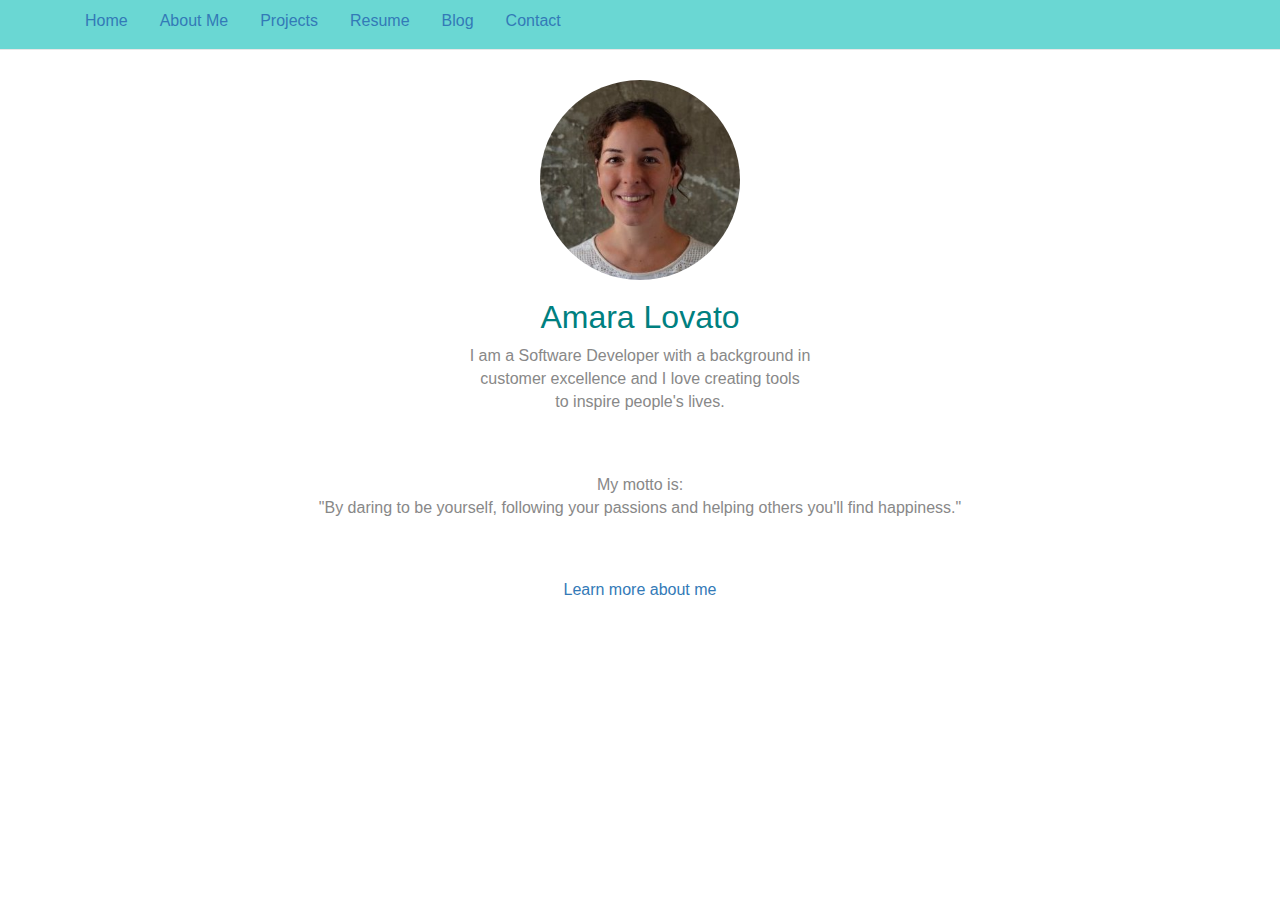
<file: index.html>
<!DOCTYPE html>
<html lang="en">
  <head>
    <meta charset="utf-8">
    <meta http-equiv="X-UA-Compatible" content="IE=edge">
    <meta name="viewport" content="width=device-width, initial-scale=1">
    <!-- The above 3 meta tags *must* come first in the head; any other head content must come *after* these tags -->
    <title>Amara Lovato website</title>
    <!-- Bootstrap -->
    <link href="css/bootstrap.min.css" rel="stylesheet">
    <link rel="stylesheet" href="css/main.css" />
    <link rel="stylesheet"
    href="http://fonts.googleapis.com/css?family=Lato:100,300,400">
    <link rel="stylesheet" href="https://cdnjs.cloudflare.com/ajax/libs/font-awesome/4.7.0/css/font-awesome.min.css">
    <!-- HTML5 shim and Respond.js for IE8 support of HTML5 elements and media queries -->
    <!-- WARNING: Respond.js doesn't work if you view the page via file:// -->
    <!--[if lt IE 9]>
      <script src="https://oss.maxcdn.com/html5shiv/3.7.3/html5shiv.min.js"></script>
      <script src="https://oss.maxcdn.com/respond/1.4.2/respond.min.js"></script>
    <![endif]-->
  </head>
  <body>
    <header>
      <nav class="navbar navbar-default navbar-static-top">
        <div class="container">
          <ul class="nav nav-pills">
            <li role="presentation" class="menu"><a href="index.html">Home</a></li>
            <li role="presentation" class="menu"><a href="about-me.html">About Me</a></li>
            <li role="presentation" class="menu"><a href="projects.html">Projects</a></li>
            <li role="presentation" class="menu"><a href="resume.html">Resume</a></li>
            <li role="presentation" class="menu"><a href="blog.html">Blog</a></li>
            <li role="presentation" class="menu"><a href="mailto:amaralovato@gmail.com?subject=Reaching%20Out&body=Email%20content">Contact</a></li>
          </ul>
        </div>
      </nav>
    </header>
    <div class="container">
      <div id="top">
          <img id="picture" class="img-responsive" src="img/Amara.jpeg" alt="Image of me">
      </div>
      <div class="homepage-center">
        <h1>Amara Lovato</h1>
          <p class="brief-me">I am a Software Developer with a background in<br />
            customer excellence and I love creating tools<br />
            to inspire people's lives.
          </p>
          <p class="quote">
            My motto is:<br />
            "By daring to be yourself, following your passions and helping others you'll find happiness."<br />
          </p>
          <p class="bottom">
            <a href="about-me.html">Learn more about me</a>
          </p>
      </div>
    </div>
    <!-- <footer class="primary-footer">
      <small class="copyright">&copy; Amara Lovato</small>
      <ul class="social-media">
        <li class="social-media">
          <a href="https://github.com/pixapi" target="_blank"><i class="fa fa-github fa-lg" aria-hidden="true"></i></a>
        </li>
        <li class="social-media">
          <a href="https://twitter.com/amaralovato" target="_blank"><i class="fa fa-twitter fa-lg" aria-hidden="true"></i>
        </li>
        <li class="social-media">
          <a href="https://www.linkedin.com/in/amaralovato" target="_blank"><i class="fa fa-linkedin fa-lg" aria-hidden="true"></i></a>
        </li>
        <li class="social-media">
          <a href="https://www.instagram.com/amaralovato/" target="_blank"><i class="fa fa-instagram fa-lg" aria-hidden="true"></i></a>
        </li>
      </ul>
    </footer> -->
    <!-- jQuery (necessary for Bootstrap's JavaScript plugins) -->
    <script src="https://ajax.googleapis.com/ajax/libs/jquery/1.12.4/jquery.min.js"></script>
    <!-- Include all compiled plugins (below), or include individual files as needed -->
    <script src="js/bootstrap.min.js"></script>
  </body>
</html>
</file>
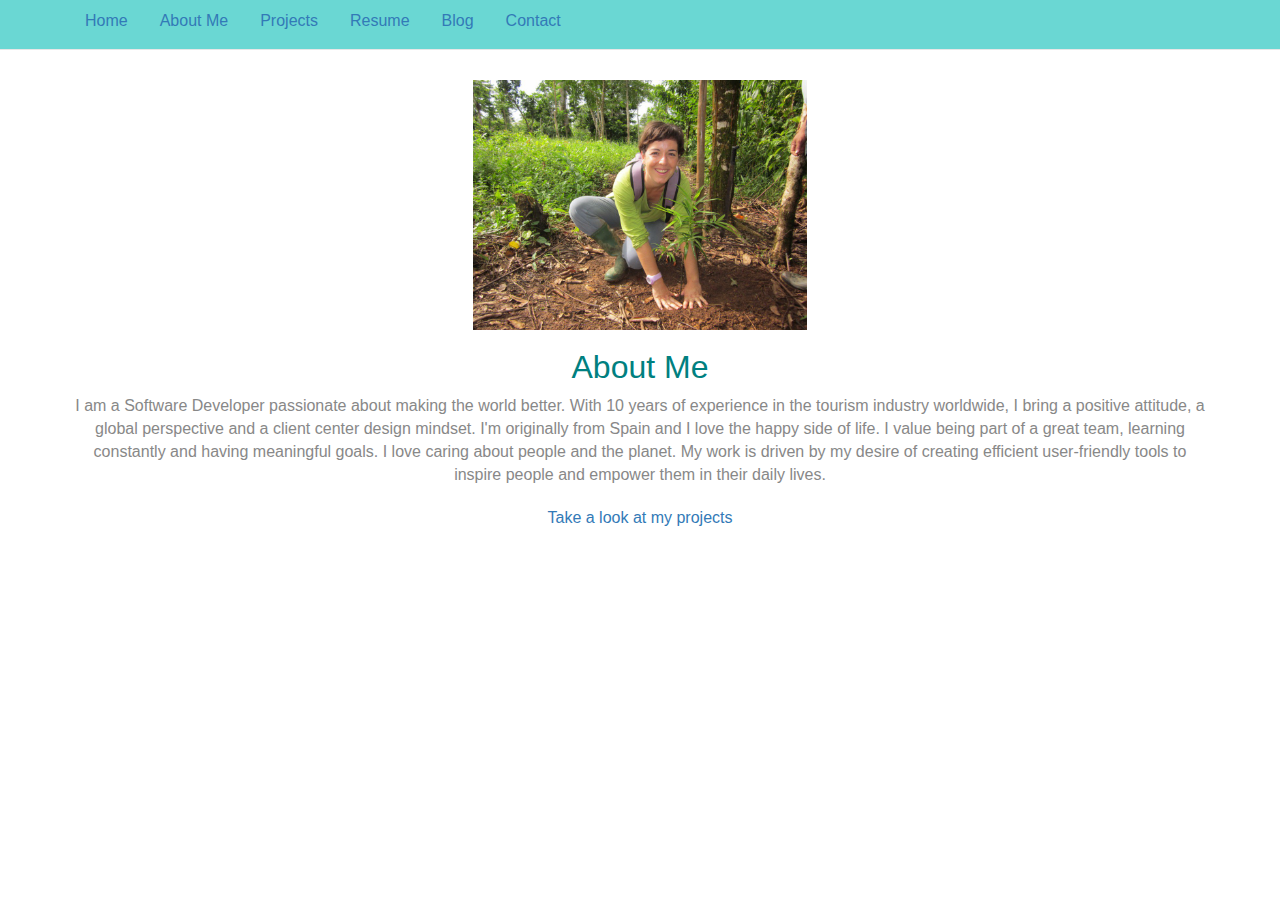
<file: about-me.html>
<!DOCTYPE html>
<html lang="en">
  <head>
    <meta charset="utf-8">
    <meta http-equiv="X-UA-Compatible" content="IE=edge">
    <meta name="viewport" content="width=device-width, initial-scale=1">
    <!-- The above 3 meta tags *must* come first in the head; any other head content must come *after* these tags -->
    <title>Amara Lovato website</title>
    <!-- Bootstrap -->
    <link href="css/bootstrap.min.css" rel="stylesheet">
    <link rel="stylesheet" href="css/main.css" />
    <link rel="stylesheet"
    href="http://fonts.googleapis.com/css?family=Lato:100,300,400">
    <link rel="stylesheet" href="https://cdnjs.cloudflare.com/ajax/libs/font-awesome/4.7.0/css/font-awesome.min.css">
    <!-- HTML5 shim and Respond.js for IE8 support of HTML5 elements and media queries -->
    <!-- WARNING: Respond.js doesn't work if you view the page via file:// -->
    <!--[if lt IE 9]>
      <script src="https://oss.maxcdn.com/html5shiv/3.7.3/html5shiv.min.js"></script>
      <script src="https://oss.maxcdn.com/respond/1.4.2/respond.min.js"></script>
    <![endif]-->
  </head>
  <body>
    <header>
      <nav class="navbar navbar-default navbar-static-top">
        <div class="container">
          <ul class="nav nav-pills">
            <li role="presentation" class="menu"><a href="index.html">Home</a></li>
            <li role="presentation" class="menu"><a href="about-me.html">About Me</a></li>
            <li role="presentation" class="menu"><a href="projects.html">Projects</a></li>
            <li role="presentation" class="menu"><a href="resume.html">Resume</a></li>
            <li role="presentation" class="menu"><a href="blog.html">Blog</a></li>
            <li role="presentation" class="menu"><a href="mailto:amaralovato@gmail.com?subject=Reaching%20Out&body=Email%20content">Contact</a></li>
          </ul>
        </div>
      </nav>
    </header>
    <div class="container">
      <div id="top">
      <img id="tree" class="img-responsive" src="img/tree_wawashang.jpg" alt="Planting a tree in Nicaragua rainforest">
      </div>
      <div class="homepage-center">
        <h1>About Me</h1>
          <p class="long-me">
            I am a Software Developer passionate about making the world better.
            With 10 years of experience in the tourism industry worldwide,
            I bring a positive attitude, a global perspective and a client center
            design mindset. I'm originally from Spain and I love the happy side of life.
            I value being part of a great team, learning constantly
            and having meaningful goals. I love caring about people and the planet.
            My work is driven by my desire of creating efficient user-friendly
            tools to inspire people and empower them in their daily lives.
          </p>
          <p class="learn-more">
            <a href="projects.html">Take a look at my projects</a>
          </p>
      </div>
    </div>
    <!-- <footer class="primary-footer">
      <small class="copyright">&copy; Amara Lovato</small>
      <ul class="social-media">
        <li class="social-media">
          <a href="https://github.com/pixapi"/><i class="fa fa-github fa-lg" aria-hidden="true"></i></a>
        </li>
        <li class="social-media">
          <a href="https://twitter.com/amaralovato"><i class="fa fa-twitter fa-lg" aria-hidden="true"></i>
        </li>
        <li class="social-media">
          <a href="https://www.linkedin.com/in/amaralovato"><i class="fa fa-linkedin fa-lg" aria-hidden="true"></i></a>
        </li>
        <li class="social-media">
          <a href="https://www.instagram.com/amaralovato/"><i class="fa fa-instagram fa-lg" aria-hidden="true"></i></a>
        </li>
      </ul>
    </footer> -->
    <!-- jQuery (necessary for Bootstrap's JavaScript plugins) -->
    <script src="https://ajax.googleapis.com/ajax/libs/jquery/1.12.4/jquery.min.js"></script>
    <!-- Include all compiled plugins (below), or include individual files as needed -->
    <script src="js/bootstrap.min.js"></script>
  </body>
</html>
</file>
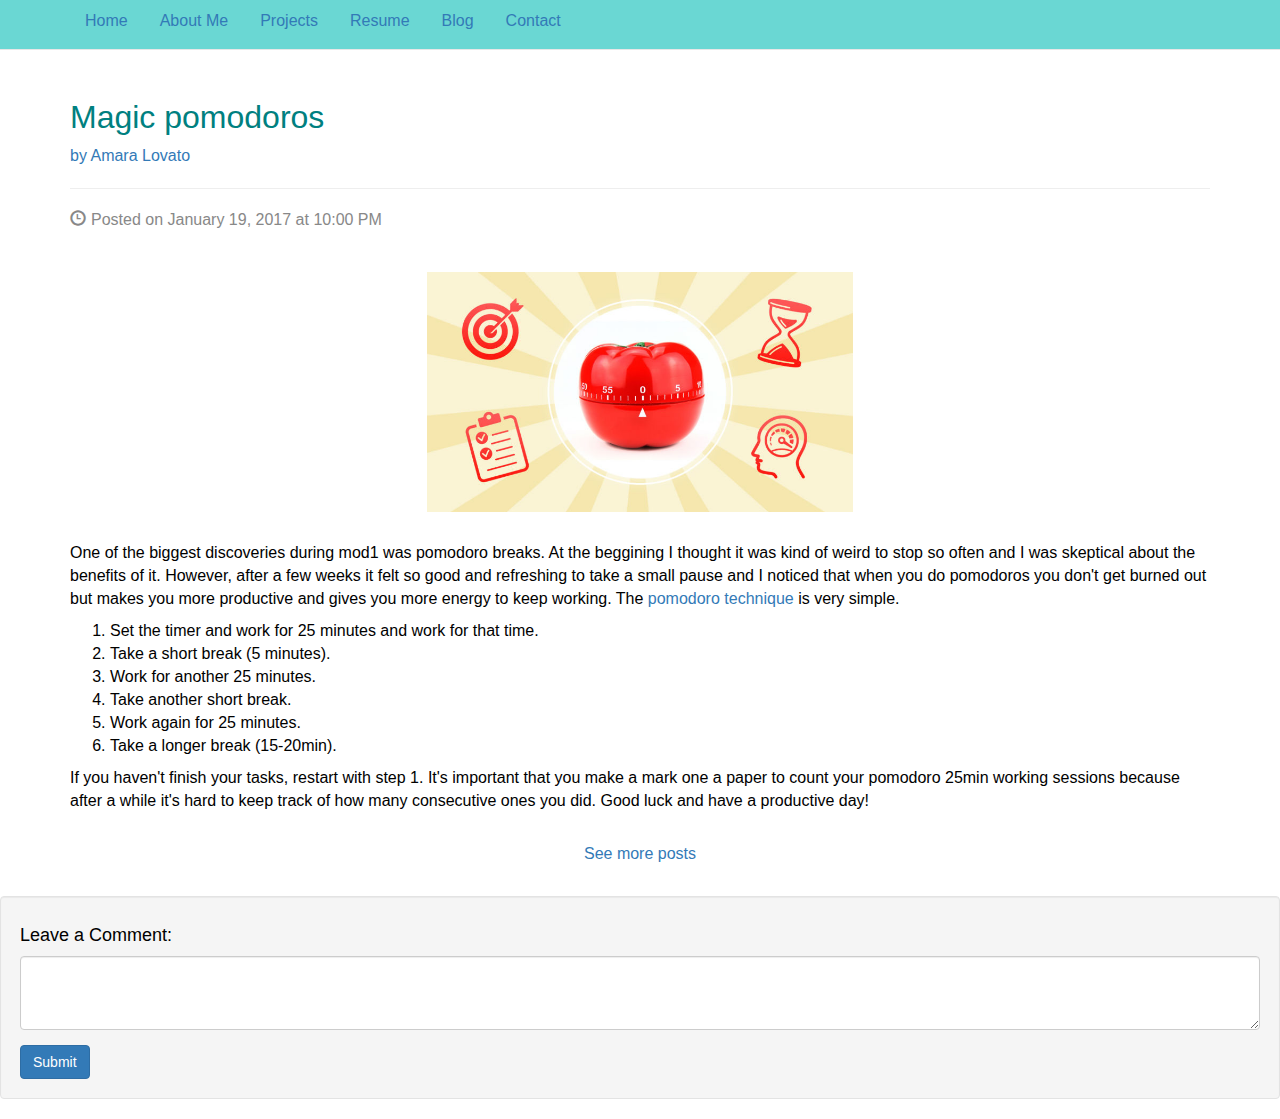
<file: blog.html>
<!DOCTYPE html>
<html lang="en">
  <head>
    <meta charset="utf-8">
    <meta http-equiv="X-UA-Compatible" content="IE=edge">
    <meta name="viewport" content="width=device-width, initial-scale=1">
    <!-- The above 3 meta tags *must* come first in the head; any other head content must come *after* these tags -->
    <title>Amara Lovato website</title>
    <!-- Bootstrap -->
    <link href="css/bootstrap.min.css" rel="stylesheet">
    <link rel="stylesheet" href="css/main.css" />
    <link rel="stylesheet"
    href="http://fonts.googleapis.com/css?family=Lato:100,300,400">
    <link rel="stylesheet" href="https://cdnjs.cloudflare.com/ajax/libs/font-awesome/4.7.0/css/font-awesome.min.css">
    <!-- HTML5 shim and Respond.js for IE8 support of HTML5 elements and media queries -->
    <!-- WARNING: Respond.js doesn't work if you view the page via file:// -->
    <!--[if lt IE 9]>
      <script src="https://oss.maxcdn.com/html5shiv/3.7.3/html5shiv.min.js"></script>
      <script src="https://oss.maxcdn.com/respond/1.4.2/respond.min.js"></script>
    <![endif]-->
  </head>
  <body>
    <header>
      <nav class="navbar navbar-default navbar-static-top">
        <div class="container">
          <ul class="nav nav-pills">
            <li role="presentation" class="menu"><a href="index.html">Home</a></li>
            <li role="presentation" class="menu"><a href="about-me.html">About Me</a></li>
            <li role="presentation" class="menu"><a href="projects.html">Projects</a></li>
            <li role="presentation" class="menu"><a href="resume.html">Resume</a></li>
            <li role="presentation" class="menu"><a href="blog.html">Blog</a></li>
            <li role="presentation" class="menu"><a href="mailto:amaralovato@gmail.com?subject=Reaching%20Out&body=Email%20content">Contact</a></li>
          </ul>
        </div>
      </nav>
    </header>
    <div class="container" id="top">
      <h1>Magic pomodoros</h1>
      <p><a id="author" href="index.html">by Amara Lovato</a></p>
      <hr>
      <p id="post-date"><span id="clock" class="glyphicon glyphicon-time"></span>Posted on January 19, 2017 at 10:00 PM</p>
    </div>
    <img id="pomodoro" class="img-responsive" src="img/pomodoro-technique.jpg" alt="Kitchen timer with tomato shape">
    <div class="container" id="first-post">
      <p>
        One of the biggest discoveries during mod1 was pomodoro breaks. At the beggining
        I thought it was kind of weird to stop so often and I was skeptical about the
        benefits of it. However, after a few weeks it felt so good and refreshing to take
        a small pause and I noticed that when you do pomodoros you don't get burned out
        but makes you more productive and gives you more energy to keep working.
        The <a href="https://en.wikipedia.org/wiki/Pomodoro_Technique">pomodoro technique</a>
        is very simple.
        <ol id="steps">
          <li>Set the timer and work for 25 minutes and work for that time.</li>
          <li>Take a short break (5 minutes).</li>
          <li>Work for another 25 minutes.</li>
          <li>Take another short break.</li>
          <li>Work again for 25 minutes.</li>
          <li>Take a longer break (15-20min).</li>
        </ol>
        If you haven't finish your tasks, restart with step 1. It's important that you make a mark
        one a paper to count your pomodoro 25min working sessions because after a while it's hard
        to keep track of how many consecutive ones you did. Good luck and have a productive day!
      </p>
    </div>
    <p class="learn-more" id="more-posts">
      <a href="blog2.html">See more posts</a>
    </p>
    <div class="well">
      <h4>Leave a Comment:</h4>
      <form role="form">
          <div class="form-group">
              <textarea class="form-control" rows="3"></textarea>
          </div>
          <button type="submit" class="btn btn-primary">Submit</button>
      </form>
    </div>
    <!-- <hr>
    <div class="row">
      <div class="col-md-6">
        <div class="well">
            <h4>Blog Search</h4>
            <div class="input-group">
                <input type="text" class="form-control">
                <span class="input-group-btn">
                    <button class="btn btn-default" type="button">
                        <span class="glyphicon glyphicon-search"></span>
                </button>
                </span>
            </div>
        </div>
      </div>
    </div> -->
      <!-- <div class="col-md-6" id="categories">
            <h4>Blog Categories</h4>
            <div class="row">
                <div class="col-md-6">
                    <ul class="list-unstyled">
                      <li><a href="#">Local community</a>
                      </li>
                      <li><a href="#">Productivity</a>
                      </li>
                      <li><a href="#">Inspiration</a>
                      </li>
                      <li><a href="#">Travel</a>
                      </li>
                    </ul>
            </div>
        </div>
      </div> -->
    <!-- <footer class="primary-footer">
      <small class="copyright">&copy; Amara Lovato</small>
      <ul class="social-media">
        <li class="social-media">
          <a href="https://github.com/pixapi"/><i class="fa fa-github fa-lg" aria-hidden="true"></i></a>
        </li>
        <li class="social-media">
          <a href="https://twitter.com/amaralovato"><i class="fa fa-twitter fa-lg" aria-hidden="true"></i>
        </li>
        <li class="social-media">
          <a href="https://www.linkedin.com/in/amaralovato"><i class="fa fa-linkedin fa-lg" aria-hidden="true"></i></a>
        </li>
        <li class="social-media">
          <a href="https://www.instagram.com/amaralovato/"><i class="fa fa-instagram fa-lg" aria-hidden="true"></i></a>
        </li>
      </ul>
    </footer> -->
    <!-- jQuery (necessary for Bootstrap's JavaScript plugins) -->
    <script src="https://ajax.googleapis.com/ajax/libs/jquery/1.12.4/jquery.min.js"></script>
    <!-- Include all compiled plugins (below), or include individual files as needed -->
    <script src="js/bootstrap.min.js"></script>
  </body>
</html>
</file>
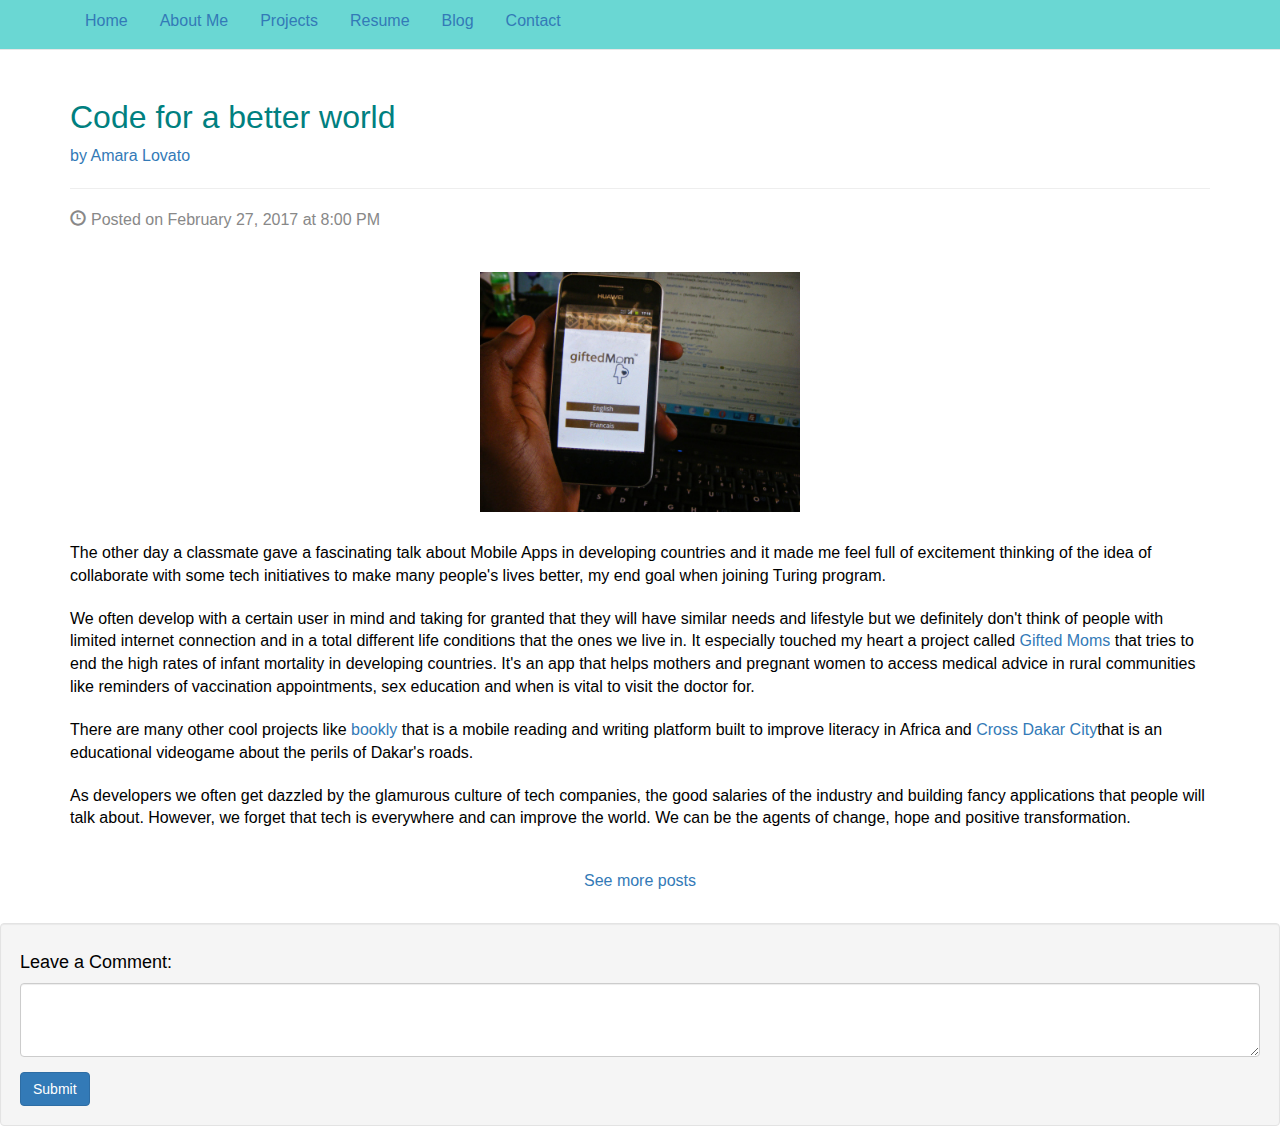
<file: blog2.html>
<!DOCTYPE html>
<html lang="en">
  <head>
    <meta charset="utf-8">
    <meta http-equiv="X-UA-Compatible" content="IE=edge">
    <meta name="viewport" content="width=device-width, initial-scale=1">
    <!-- The above 3 meta tags *must* come first in the head; any other head content must come *after* these tags -->
    <title>Amara Lovato website</title>
    <!-- Bootstrap -->
    <link href="css/bootstrap.min.css" rel="stylesheet">
    <link rel="stylesheet" href="css/main.css" />
    <link rel="stylesheet"
    href="http://fonts.googleapis.com/css?family=Lato:100,300,400">
    <link rel="stylesheet" href="https://cdnjs.cloudflare.com/ajax/libs/font-awesome/4.7.0/css/font-awesome.min.css">
    <!-- HTML5 shim and Respond.js for IE8 support of HTML5 elements and media queries -->
    <!-- WARNING: Respond.js doesn't work if you view the page via file:// -->
    <!--[if lt IE 9]>
      <script src="https://oss.maxcdn.com/html5shiv/3.7.3/html5shiv.min.js"></script>
      <script src="https://oss.maxcdn.com/respond/1.4.2/respond.min.js"></script>
    <![endif]-->
  </head>
  <body>
    <header>
      <nav class="navbar navbar-default navbar-static-top">
        <div class="container">
          <ul class="nav nav-pills">
            <li role="presentation" class="menu"><a href="index.html">Home</a></li>
            <li role="presentation" class="menu"><a href="about-me.html">About Me</a></li>
            <li role="presentation" class="menu"><a href="projects.html">Projects</a></li>
            <li role="presentation" class="menu"><a href="resume.html">Resume</a></li>
            <li role="presentation" class="menu"><a href="blog.html">Blog</a></li>
            <li role="presentation" class="menu"><a href="mailto:amaralovato@gmail.com?subject=Reaching%20Out&body=Email%20content">Contact</a></li>
          </ul>
        </div>
      </nav>
    </header>
    <div class="container" id="top">
      <h1>Code for a better world</h1>
      <p><a id="author" href="index.html">by Amara Lovato</a></p>
      <hr>
      <p id="post-date"><span id="clock" class="glyphicon glyphicon-time"></span>Posted on February 27, 2017 at 8:00 PM</p>
    </div>
    <img id="gifted-mom" class="img-responsive" src="img/GiftedMom.jpg" alt="Cell phone screen with Gifted Mom application">
    <div class="container" id="first-post">
      <p class="post">
        The other day a classmate gave a fascinating talk about Mobile Apps in developing
        countries and it made me feel full of excitement thinking of the idea of
        collaborate with some tech initiatives to make many people's lives better, my end goal
        when joining Turing program.
      </p>
      <p class="post">
        We often develop with a certain user in mind and taking for granted that they will have
        similar needs and lifestyle but we definitely don't think of people with limited internet
        connection and in a total different life conditions that the ones we live in.
        It especially touched my heart a project called <a href="http://www.giftedmom.org/index.html">
        Gifted Moms</a> that tries to end the high rates of infant mortality in developing countries.
        It's an app that helps mothers and pregnant women to access medical
        advice in rural communities like reminders of vaccination appointments, sex education and when is
        vital to visit the doctor for.
      </p>
      <p class="post">
        There are many other cool projects like <a href="http://www.bookly.co.za/">bookly</a> that is a
        mobile reading and writing platform built to improve literacy in Africa and <a href="https://play.google.com/store/apps/details?id=com.okb.crossybricks&hl=es">
        Cross Dakar City</a>that is an educational videogame about the perils of Dakar's roads.
      </p>
      <p class="post">
        As developers we often get dazzled by the glamurous culture of tech companies, the good salaries of
        the industry and building fancy applications that people will talk about. However, we forget that
        tech is everywhere and can improve the world. We can be the agents of change, hope and
        positive transformation.
      </p>
    </div>
    <p class="learn-more" id="more-posts">
      <a href="blog.html">See more posts</a>
    </p>
    <div class="well">
      <h4>Leave a Comment:</h4>
      <form role="form">
          <div class="form-group">
              <textarea class="form-control" rows="3"></textarea>
          </div>
          <button type="submit" class="btn btn-primary">Submit</button>
      </form>
    </div>
    <!-- <footer class="primary-footer">
      <small class="copyright">&copy; Amara Lovato</small>
      <ul class="social-media">
        <li class="social-media">
          <a href="https://github.com/pixapi"/><i class="fa fa-github fa-lg" aria-hidden="true"></i></a>
        </li>
        <li class="social-media">
          <a href="https://twitter.com/amaralovato"><i class="fa fa-twitter fa-lg" aria-hidden="true"></i>
        </li>
        <li class="social-media">
          <a href="https://www.linkedin.com/in/amaralovato"><i class="fa fa-linkedin fa-lg" aria-hidden="true"></i></a>
        </li>
        <li class="social-media">
          <a href="https://www.instagram.com/amaralovato/"><i class="fa fa-instagram fa-lg" aria-hidden="true"></i></a>
        </li>
      </ul>
    </footer> -->
    <!-- jQuery (necessary for Bootstrap's JavaScript plugins) -->
    <script src="https://ajax.googleapis.com/ajax/libs/jquery/1.12.4/jquery.min.js"></script>
    <!-- Include all compiled plugins (below), or include individual files as needed -->
    <script src="js/bootstrap.min.js"></script>
  </body>
</html>
</file>
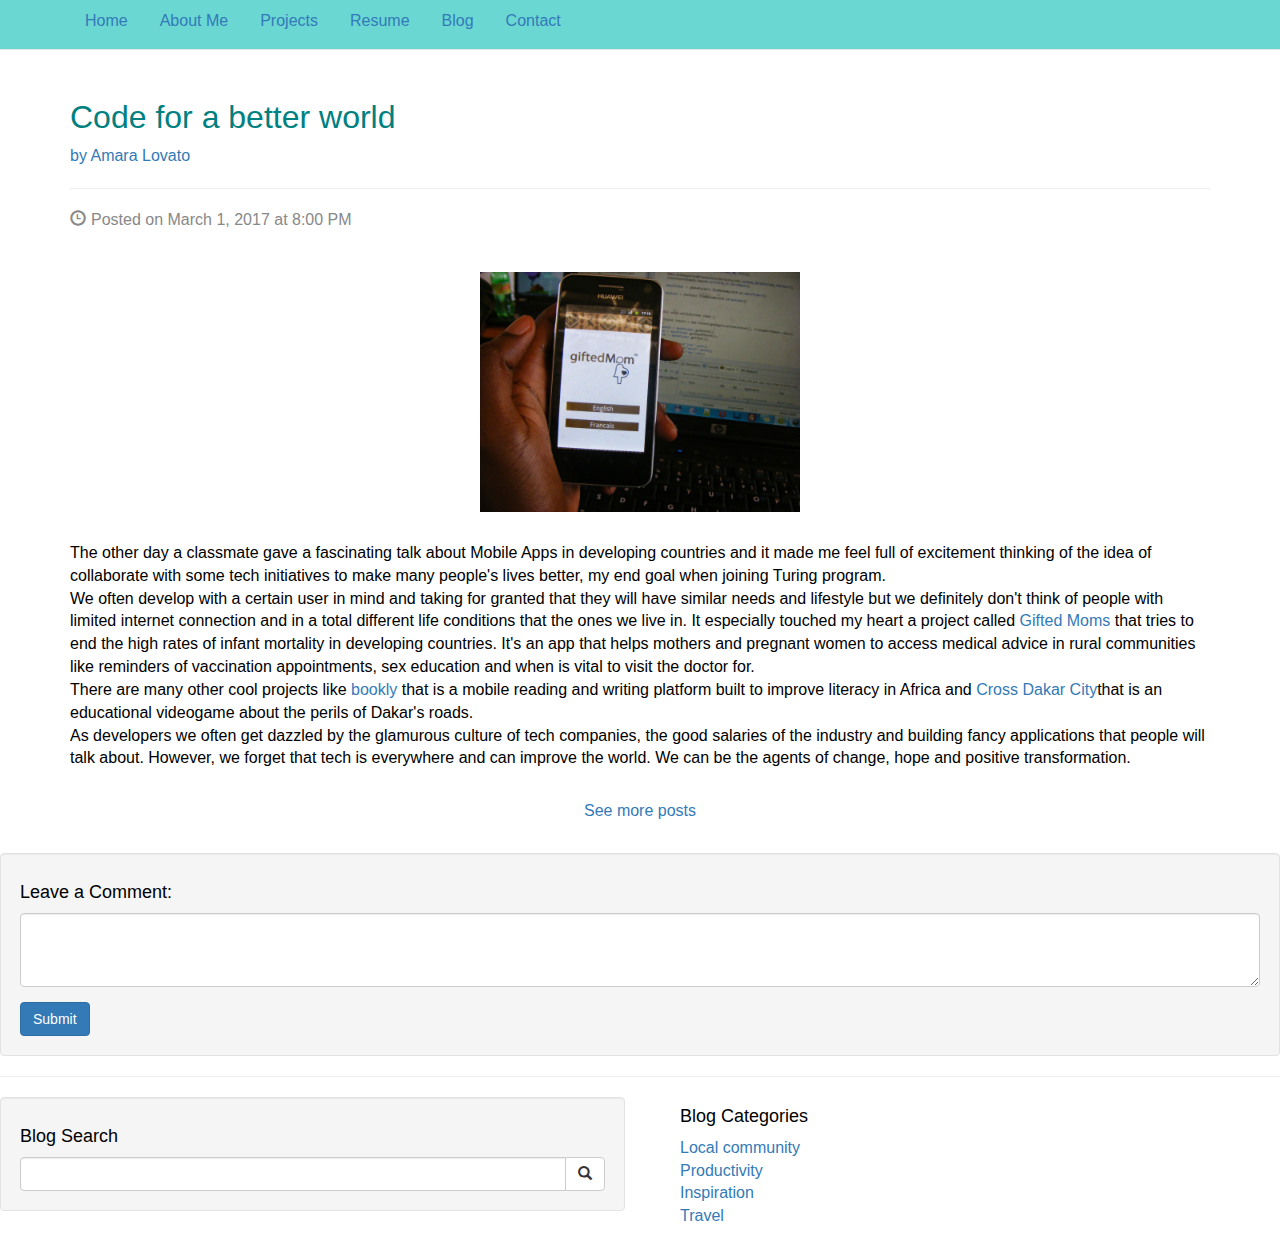
<file: post2.html>
<!DOCTYPE html>
<html lang="en">
  <head>
    <meta charset="utf-8">
    <meta http-equiv="X-UA-Compatible" content="IE=edge">
    <meta name="viewport" content="width=device-width, initial-scale=1">
    <!-- The above 3 meta tags *must* come first in the head; any other head content must come *after* these tags -->
    <title>Amara Lovato website</title>
    <!-- Bootstrap -->
    <link href="css/bootstrap.min.css" rel="stylesheet">
    <link rel="stylesheet" href="css/main.css" />
    <link rel="stylesheet"
    href="http://fonts.googleapis.com/css?family=Lato:100,300,400">
    <link rel="stylesheet" href="https://cdnjs.cloudflare.com/ajax/libs/font-awesome/4.7.0/css/font-awesome.min.css">
    <!-- HTML5 shim and Respond.js for IE8 support of HTML5 elements and media queries -->
    <!-- WARNING: Respond.js doesn't work if you view the page via file:// -->
    <!--[if lt IE 9]>
      <script src="https://oss.maxcdn.com/html5shiv/3.7.3/html5shiv.min.js"></script>
      <script src="https://oss.maxcdn.com/respond/1.4.2/respond.min.js"></script>
    <![endif]-->
  </head>
  <body>
    <header>
      <nav class="navbar navbar-default navbar-static-top">
        <div class="container">
          <ul class="nav nav-pills">
            <li role="presentation" class="menu"><a href="index.html">Home</a></li>
            <li role="presentation" class="menu"><a href="about-me.html">About Me</a></li>
            <li role="presentation" class="menu"><a href="projects.html">Projects</a></li>
            <li role="presentation" class="menu"><a href="resume.html">Resume</a></li>
            <li role="presentation" class="menu"><a href="blog.html">Blog</a></li>
            <li role="presentation" class="menu"><a href="mailto:amaralovato@gmail.com?subject=Reaching%20Out&body=Email%20content">Contact</a></li>
          </ul>
        </div>
      </nav>
    </header>
    <div class="container" id="second-post-title">
      <h1>Code for a better world</h1>
      <p><a id="author" href="index.html">by Amara Lovato</a></p>
      <hr>
      <p id="post-date"><span id="clock" class="glyphicon glyphicon-time"></span>Posted on March 1, 2017 at 8:00 PM</p>
    </div>
    <img id="pomodoro" class="img-responsive" src="img/GiftedMom.jpg" alt="Cell phone screen with Gifted Mom application">
    <div class="container" id="second-post">
      <p>
        The other day a classmate gave a fascinating talk about Mobile Apps in developing
        countries and it made me feel full of excitement thinking of the idea of
        collaborate with some tech initiatives to make many people's lives better, my end goal
        when joining Turing program.
        <br />
        We often develop with a certain user in mind and taking for granted that they will have
        similar needs and lifestyle but we definitely don't think of people with limited internet
        connection and in a total different life conditions that the ones we live in.
        It especially touched my heart a project called <a href="http://www.giftedmom.org/index.html">
        Gifted Moms</a> that tries to end the high rates of infant mortality in developing countries.
        It's an app that helps mothers and pregnant women to access medical
        advice in rural communities like reminders of vaccination appointments, sex education and when is
        vital to visit the doctor for.
        <br />
        There are many other cool projects like <a href="http://www.bookly.co.za/">bookly</a> that is a
        mobile reading and writing platform built to improve literacy in Africa and <a href="https://play.google.com/store/apps/details?id=com.okb.crossybricks&hl=es">
        Cross Dakar City</a>that is an educational videogame about the perils of Dakar's roads.
        <br />
        As developers we often get dazzled by the glamurous culture of tech companies, the good salaries of
        the industry and building fancy applications that people will talk about. However, we forget that
        tech is everywhere and can improve the world. We can be the agents of change, hope and
        positive transformation.
      </p>
    </div>
    <p class="learn-more" id="more-posts">
      <a href="blog.html">See more posts</a></li>
    </p>
    <div class="well">
      <h4>Leave a Comment:</h4>
      <form role="form">
          <div class="form-group">
              <textarea class="form-control" rows="3"></textarea>
          </div>
          <button type="submit" class="btn btn-primary">Submit</button>
      </form>
    </div>
    <hr>
    <div class="row">
      <div class="col-md-6">
        <div class="well">
            <h4>Blog Search</h4>
            <div class="input-group">
                <input type="text" class="form-control">
                <span class="input-group-btn">
                    <button class="btn btn-default" type="button">
                        <span class="glyphicon glyphicon-search"></span>
                </button>
                </span>
            </div>
        </div>
      </div>
      <div class="col-md-6" id="categories">
            <h4>Blog Categories</h4>
            <div class="row">
                <div class="col-md-6">
                    <ul class="list-unstyled">
                      <li><a href="#">Local community</a>
                      </li>
                      <li><a href="#">Productivity</a>
                      </li>
                      <li><a href="#">Inspiration</a>
                      </li>
                      <li><a href="#">Travel</a>
                      </li>
                    </ul>
            </div>
        </div>
      </div>
    </div>
    <!-- <footer class="primary-footer">
      <small class="copyright">&copy; Amara Lovato</small>
      <ul class="social-media">
        <li class="social-media">
          <a href="https://github.com/pixapi"/><i class="fa fa-github fa-lg" aria-hidden="true"></i></a>
        </li>
        <li class="social-media">
          <a href="https://twitter.com/amaralovato"><i class="fa fa-twitter fa-lg" aria-hidden="true"></i>
        </li>
        <li class="social-media">
          <a href="https://www.linkedin.com/in/amaralovato"><i class="fa fa-linkedin fa-lg" aria-hidden="true"></i></a>
        </li>
        <li class="social-media">
          <a href="https://www.instagram.com/amaralovato/"><i class="fa fa-instagram fa-lg" aria-hidden="true"></i></a>
        </li>
      </ul>
    </footer> -->
    <!-- jQuery (necessary for Bootstrap's JavaScript plugins) -->
    <script src="https://ajax.googleapis.com/ajax/libs/jquery/1.12.4/jquery.min.js"></script>
    <!-- Include all compiled plugins (below), or include individual files as needed -->
    <script src="js/bootstrap.min.js"></script>
  </body>
</html>
</file>
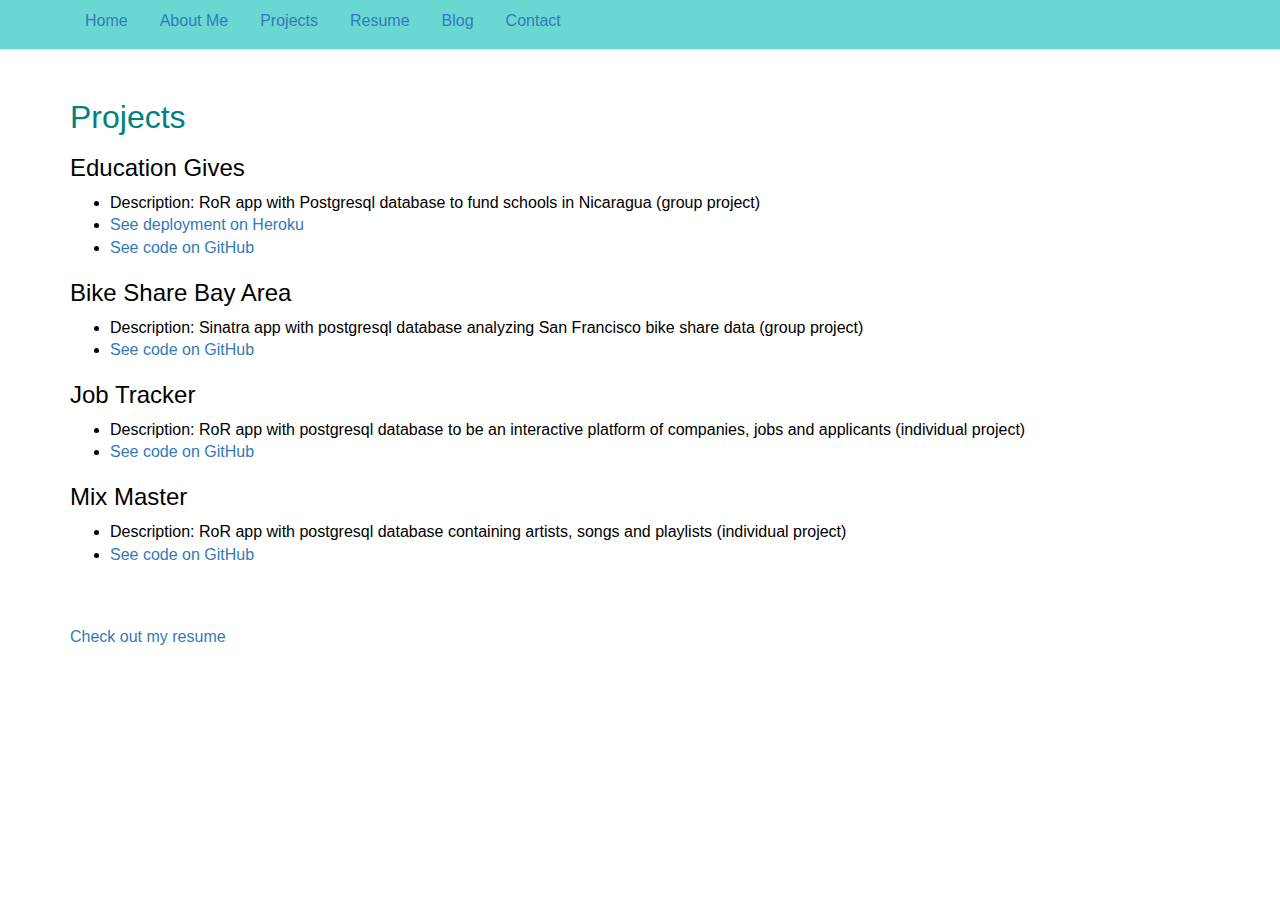
<file: projects.html>
<!DOCTYPE html>
<html lang="en">
  <head>
    <meta charset="utf-8">
    <meta http-equiv="X-UA-Compatible" content="IE=edge">
    <meta name="viewport" content="width=device-width, initial-scale=1">
    <!-- The above 3 meta tags *must* come first in the head; any other head content must come *after* these tags -->
    <title>Amara Lovato website</title>
    <!-- Bootstrap -->
    <link href="css/bootstrap.min.css" rel="stylesheet">
    <link rel="stylesheet" href="css/main.css" />
    <link rel="stylesheet"
    href="http://fonts.googleapis.com/css?family=Lato:100,300,400">
    <link rel="stylesheet" href="https://cdnjs.cloudflare.com/ajax/libs/font-awesome/4.7.0/css/font-awesome.min.css">
    <!-- HTML5 shim and Respond.js for IE8 support of HTML5 elements and media queries -->
    <!-- WARNING: Respond.js doesn't work if you view the page via file:// -->
    <!--[if lt IE 9]>
      <script src="https://oss.maxcdn.com/html5shiv/3.7.3/html5shiv.min.js"></script>
      <script src="https://oss.maxcdn.com/respond/1.4.2/respond.min.js"></script>
    <![endif]-->
  </head>
  <body>
    <header>
      <nav class="navbar navbar-default navbar-static-top">
        <div class="container">
          <ul class="nav nav-pills">
            <li role="presentation" class="menu"><a href="index.html">Home</a></li>
            <li role="presentation" class="menu"><a href="about-me.html">About Me</a></li>
            <li role="presentation" class="menu"><a href="projects.html">Projects</a></li>
            <li role="presentation" class="menu"><a href="resume.html">Resume</a></li>
            <li role="presentation" class="menu"><a href="blog.html">Blog</a></li>
            <li role="presentation" class="menu"><a href="mailto:amaralovato@gmail.com?subject=Reaching%20Out&body=Email%20content">Contact</a></li>
          </ul>
        </div>
      </nav>
    </header>
    <div class="container">
      <div id="top">
        <h1>Projects</h1>
        <p>
        <h3>Education Gives</h3>
        <ul>
          <li>Description:  RoR app with Postgresql database to fund schools in Nicaragua (group project)</li>
          <li><a href=https://education-gives.herokuapp.com>See deployment on Heroku</a></li>
          <li><a href=https://github.com/TheKaterTot/education_gives>See code on GitHub</a></li>
        </ul>
        </p>
        <p>
        <h3>Bike Share Bay Area</h3>
        <ul>
          <li>Description:  Sinatra app with postgresql database analyzing San Francisco bike share data (group project)</li>
          <li><a href=https://github.com/cmacaulay/bike-share>See code on GitHub</a></li>
        </ul>
        </p>
        <h3>Job Tracker</h3>
        <ul>
          <li>Description:  RoR app with postgresql database to be an interactive platform of companies, jobs and applicants (individual project)</li>
          <li><a href=https://github.com/pixapi/job-tracker>See code on GitHub</a></li>
        </ul>
        </p>
        <h3>Mix Master</h3>
        <ul>
          <li>Description:  RoR app with postgresql database containing artists, songs and playlists (individual project)</li>
          <li><a href=https://github.com/pixapi/mix_master>See code on GitHub</a></li>
        </ul>
        </p>

      </div>
          <p class="bottom">
            <a href="resume.html">Check out my resume</a>
          </p>
      </div>
    </div>
    <!-- <footer class="primary-footer">
      <small class="copyright">&copy; Amara Lovato</small>
      <ul class="social-media">
        <li class="social-media">
          <a href="https://github.com/pixapi"/><i class="fa fa-github fa-lg" aria-hidden="true"></i></a>
        </li>
        <li class="social-media">
          <a href="https://twitter.com/amaralovato"><i class="fa fa-twitter fa-lg" aria-hidden="true"></i>
        </li>
        <li class="social-media">
          <a href="https://www.linkedin.com/in/amaralovato"><i class="fa fa-linkedin fa-lg" aria-hidden="true"></i></a>
        </li>
        <li class="social-media">
          <a href="https://www.instagram.com/amaralovato/"><i class="fa fa-instagram fa-lg" aria-hidden="true"></i></a>
        </li>
      </ul>
    </footer> -->
    <!-- jQuery (necessary for Bootstrap's JavaScript plugins) -->
    <script src="https://ajax.googleapis.com/ajax/libs/jquery/1.12.4/jquery.min.js"></script>
    <!-- Include all compiled plugins (below), or include individual files as needed -->
    <script src="js/bootstrap.min.js"></script>
  </body>
</html>
</file>
<file: css/main.css>
/*===== Custom styles =====*/

#top {
  padding-top: 80px;
}

#second-post-title {
  padding-top: 80px;
}

body {
  color: #000;
  font: "Lato", "Open Sans", "Helvetica Neue", Helvetica, Arial, sans-serif;
  font-size: 16px;
  font-weight: 300;
}

h1 {
  color: teal;
  font-size: 32px;
}

h2 {
  color: teal;
  text-align: center;
  font-size: 26px;
  padding-bottom: 20px;
}

#tree {
  margin-top: 20px;
  height: 250px;
  text-align: center;
  margin: 0 auto;
}

.quote {
  padding-top: 50px;
  color: #888;
  text-align: center;
}

.brief-me {
  font-weight: bolder;
  color: #888;
}

.long-me {
  color: #888;
  margin-bottom: 20px;
}

.bottom {
  padding-top: 50px;
  padding-bottom: 30px;
}

.learn-more a {
  font-weight: bolder;
}

.learn-more a:hover {
  text-decoration: underline;
}

#picture {
  border-radius: 170px;
  height: 200px;
  text-align: center;
  margin: 0 auto;
}

.col-md-6 img {
  margin-top: 14px;
  height: 250px;
  margin-bottom: 30px;
  margin-left: 20px;
}

#long-me {
  padding-right: 100px;
}

.homepage-center {
  text-align: center;
}

#author {
  font-weight: bolder;
}

#post-date {
  color: #888;
}

#pomodoro {
  padding-top: 30px;
  padding-bottom: 30px;
  height: 300px;
  margin: 0 auto;
}

#gifted-mom {
  padding-top: 30px;
  padding-bottom: 30px;
  height: 300px;
  margin: 0 auto;
}

.post {
  padding-bottom: 10px;
}

#more-posts {
  text-align: center;
  padding-bottom: 20px;
}

#clock {
  padding-right: 5px;
}

#first-post {
  padding-bottom: 20px;
}

#second-post {
  padding-bottom: 20px;
}

#categories {
  padding-left: 40px;
  padding-bottom: 20px;
  font-weight: bolder;
}

/*===== Navigation =====*/

.navbar-static-top, .primary-footer {
  background-color: #6AD7D3;
}

.navbar-static-top {
  position: fixed;
  width: 100%;
}
/*===== Footer =====*/

.primary-footer {
  position: absolute;
  bottom: 0;
  width: 100%;
}

.copyright {
  padding-left: 10px;
}

.small, .social-media {
  display: inline-block;
}

.social-media {
  text-align: right;
  margin: 0 10px;
}
</file>
